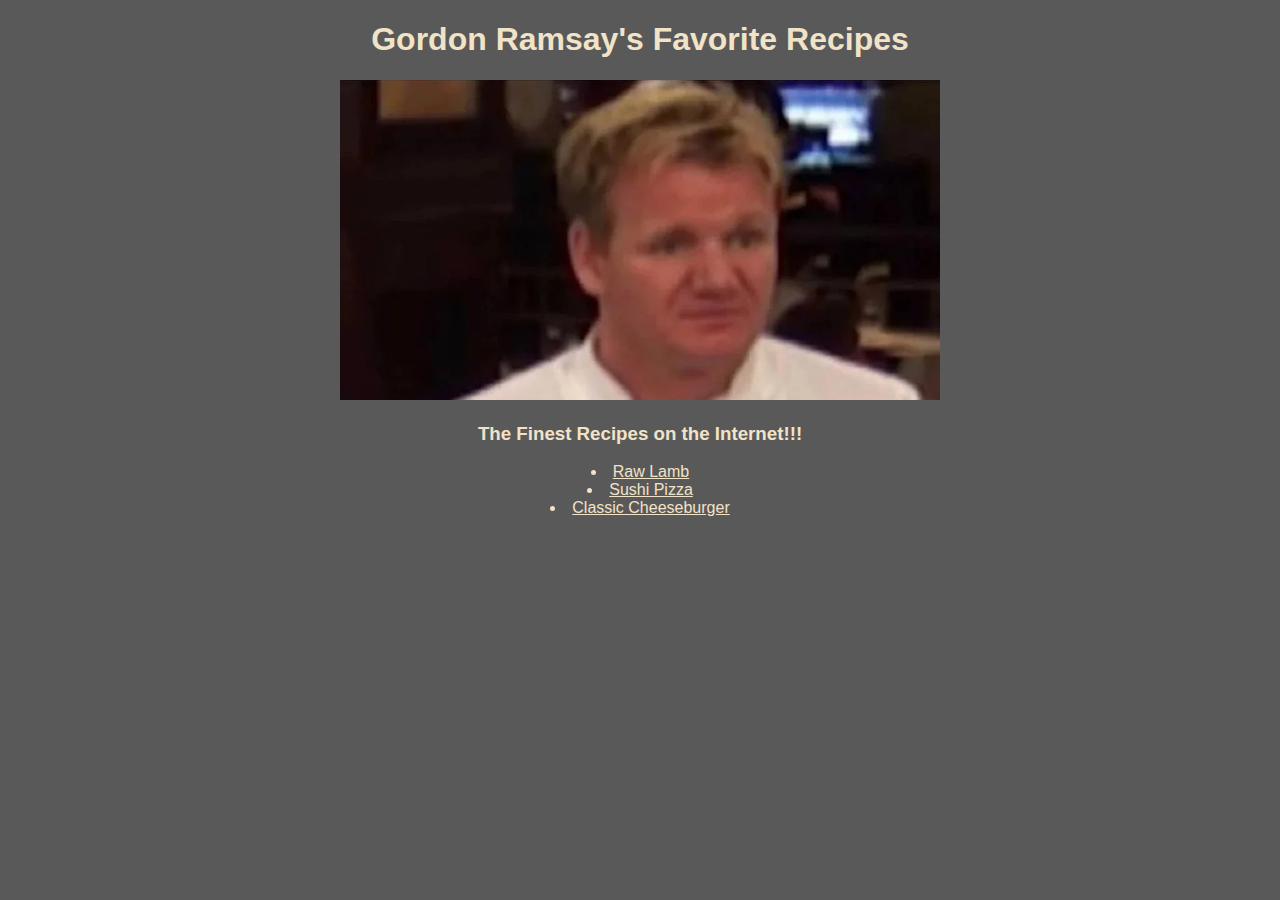
<file: index.html>
<!DOCTYPE html>
<html lang="en">
<head>
    <meta charset="UTF-8">
    <title>Michelin Star Recipes</title>
    <link rel="stylesheet" href="./style.css">
</head>
<body>
    <h1>Gordon Ramsay's Favorite Recipes</h1>
    <img src="./images/ramsay-moment.png" alt="Gordon Ramsay">
    <h3>The Finest Recipes on the Internet!!!</h3>
    <p>
        <ul>
            <li><a href="./recipes/raw-lamb.html">Raw Lamb</a></li>
            <li><a href="./recipes/sushi-pizza.html">Sushi Pizza</a></li>
            <li><a href="./recipes/cheeseburger.html">Classic Cheeseburger</a></li>
        </ul>
    </p>
</body>
</html>
</file>
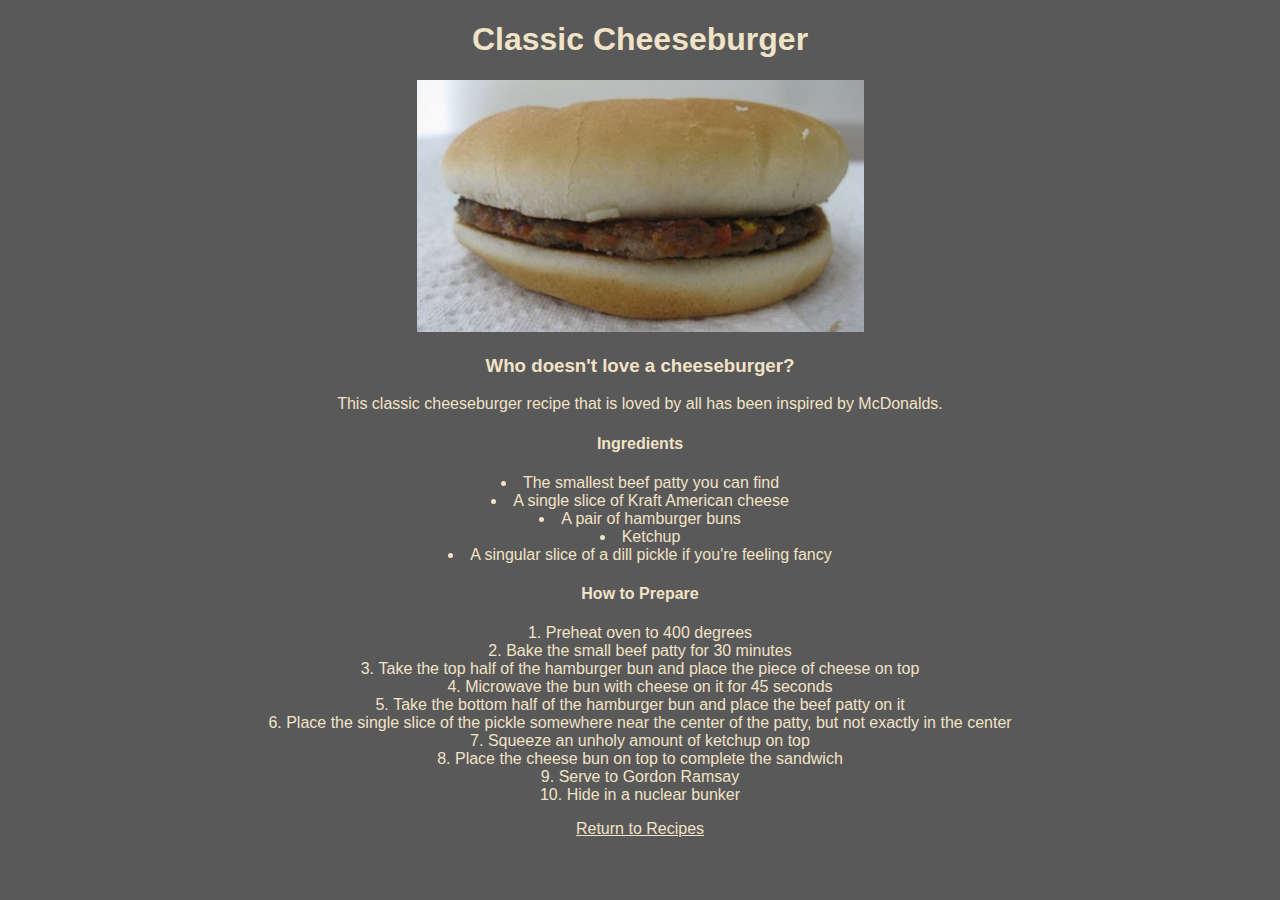
<file: recipes/cheeseburger.html>
<!DOCTYPE html>
<html lang="en">
<head>
    <meta charset="UTF-8">
    <title>Classic Cheeseburger</title>
    <link rel="stylesheet" href="../style.css">
</head>
<body>
    <h1>Classic Cheeseburger</h1>
    <img src="../images/cheeseburger.png" alt="Sad looking cheeseburger">
    <h3>Who doesn't love a cheeseburger?</h3>
    <p>
        This classic cheeseburger recipe that is loved by all has been inspired by McDonalds.
    </p>
    <h4>Ingredients</h4>
    <p>
        <ul>
            <li>The smallest beef patty you can find</li>
            <li>A single slice of Kraft American cheese</li>
            <li>A pair of hamburger buns</li>
            <li>Ketchup</li>
            <li>A singular slice of a dill pickle if you're feeling fancy</li>
        </ul>
    </p>
    <h4>How to Prepare</h4>
    <p>
        <ol>
            <li>Preheat oven to 400 degrees</li>
            <li>Bake the small beef patty for 30 minutes</li>
            <li>Take the top half of the hamburger bun and place the piece of cheese on top</li>
            <li>Microwave the bun with cheese on it for 45 seconds</li>
            <li>Take the bottom half of the hamburger bun and place the beef patty on it</li>
            <li>Place the single slice of the pickle somewhere near the center of the patty, but not exactly in the center</li>
            <li>Squeeze an unholy amount of ketchup on top</li>
            <li>Place the cheese bun on top to complete the sandwich</li>
            <li>Serve to Gordon Ramsay</li>
            <li>Hide in a nuclear bunker</li>
        </ol>
    </p>
    <a href="../index.html">Return to Recipes</a>
</body>
</html>
</file>
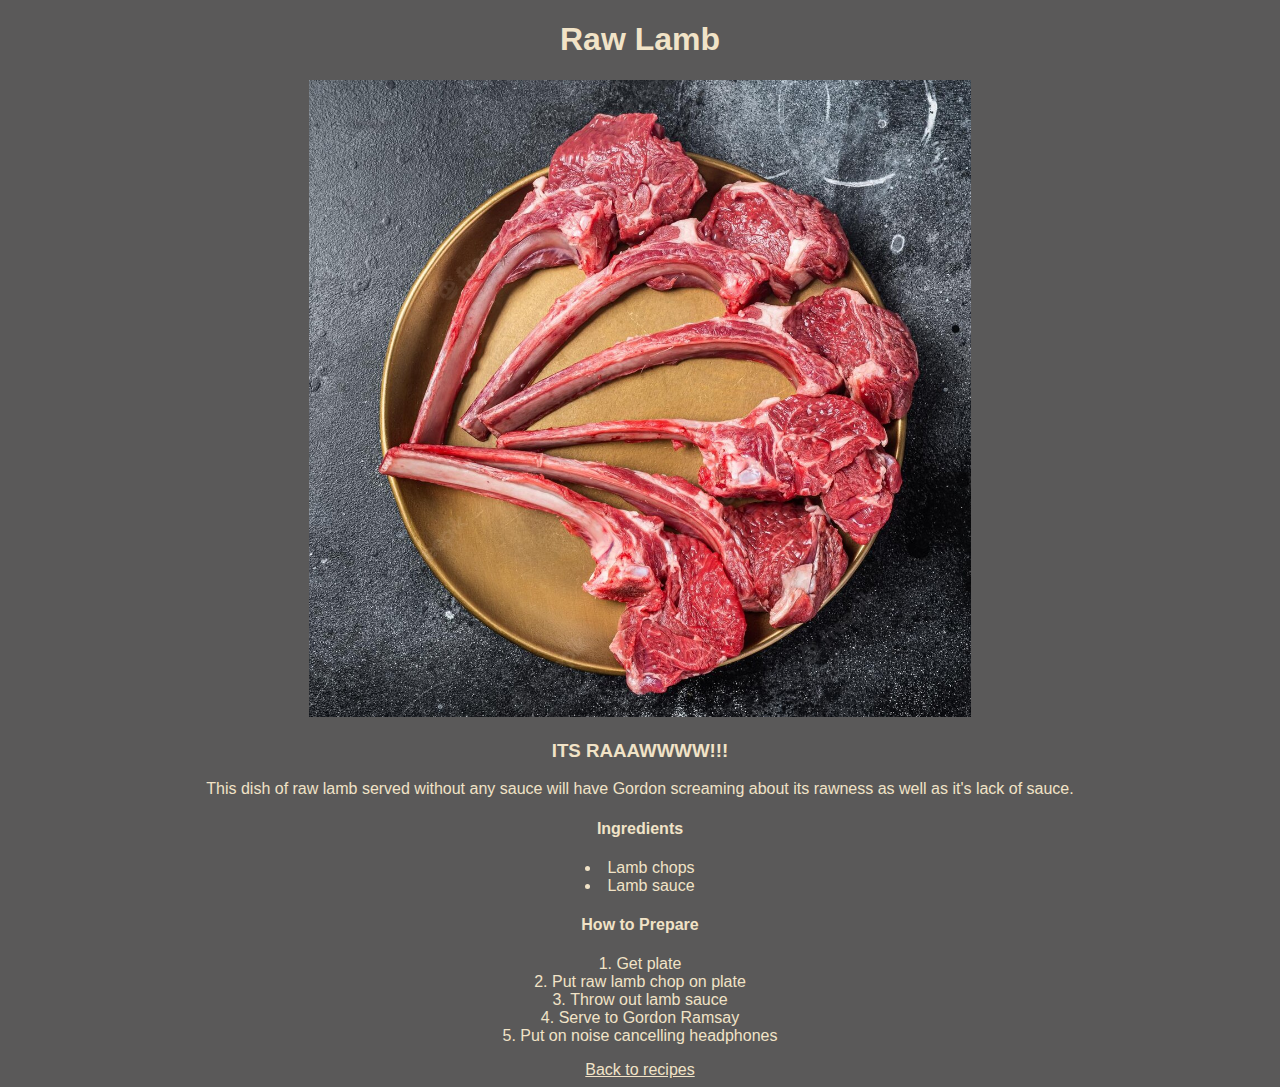
<file: recipes/raw-lamb.html>
<!DOCTYPE html>
<html lang="en">
<head>
    <meta charset="UTF-8">
    <title>Raw Lamb</title>
    <link rel="stylesheet" href="../style.css">
</head>
<body>
    <h1>Raw Lamb</h1>
    <img src="../images/raw-lamb.png" alt="Raw Lamb">
    <h3>ITS RAAAWWWW!!!</h3>
    <p>
        This dish of raw lamb served without any sauce will have Gordon screaming about its rawness as well as it's lack of sauce.
    </p>
    <h4>Ingredients</h4>
    <p>
        <ul>
            <li>Lamb chops</li>
            <li>Lamb sauce</li>
        </ul>
    </p>
    <h4>How to Prepare</h4>
    <p>
        <ol>
            <li>Get plate</li>
            <li>Put raw lamb chop on plate</li>
            <li>Throw out lamb sauce</li>
            <li>Serve to Gordon Ramsay</li>
            <li>Put on noise cancelling headphones</li>
        </ol>
    </p>
    <a href="../index.html">Back to recipes</a>
</body>
</html>
</file>
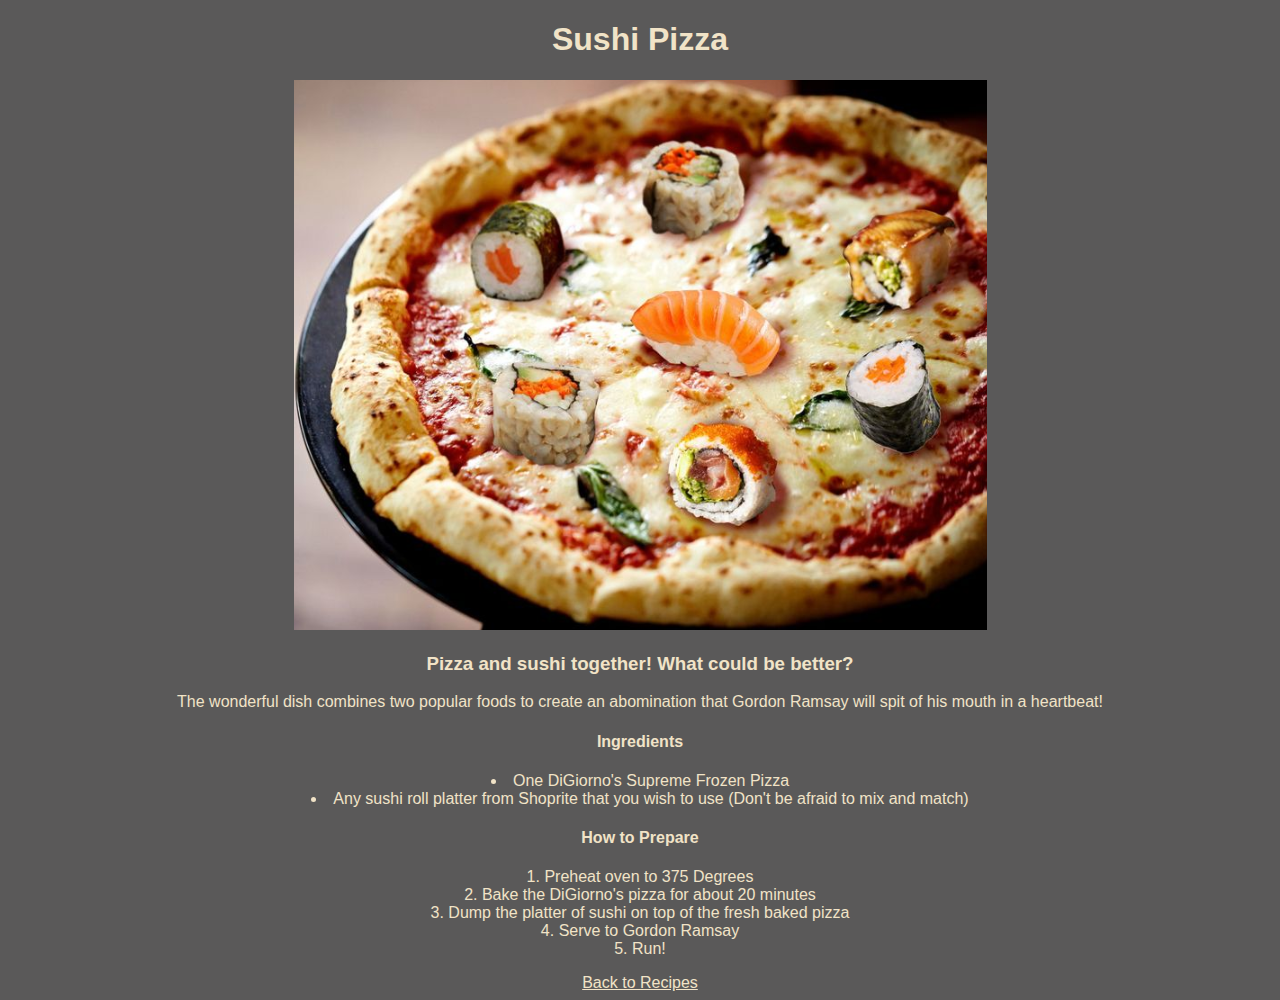
<file: recipes/sushi-pizza.html>
<!DOCTYPE html>
<html lang="en">
<head>
    <meta charset="UTF-8">
    <title>Sushi Pizza</title>
    <link rel="stylesheet" href="../style.css">
</head>
<body>
    <h1>Sushi Pizza</h1>
    <img src="../images/sushi-pizza.png" alt="Sushi Pizza">
    <h3>Pizza and sushi together! What could be better?</h3>
    <p>
        The wonderful dish combines two popular foods to create an abomination that Gordon Ramsay will spit of his mouth in a heartbeat!
    </p>
    <h4>Ingredients</h4>
    <p>
        <ul>
            <li>One DiGiorno's Supreme Frozen Pizza</li>
            <li>Any sushi roll platter from Shoprite that you wish to use (Don't be afraid to mix and match)</li>
        </ul>
    </p>
    <h4>How to Prepare</h4>
    <p>
        <ol>
            <li class="list">Preheat oven to 375 Degrees</li>
            <li>Bake the DiGiorno's pizza for about 20 minutes</li>
            <li>Dump the platter of sushi on top of the fresh baked pizza</li>
            <li>Serve to Gordon Ramsay</li>
            <li>Run!</li>
        </ol>
    </p>
    <a href="../index.html">Back to Recipes</a>
</body>
</html>
</file>
<file: style.css>
* {
    background-color: rgb(90, 89, 89);
    color: rgb(241, 227, 199);
    text-align: center;
    font-family: Arial, Helvetica, sans-serif;
    list-style-position: inside;
}

ol, ul {
    margin: 0;
    padding: 0;
}
</file>
